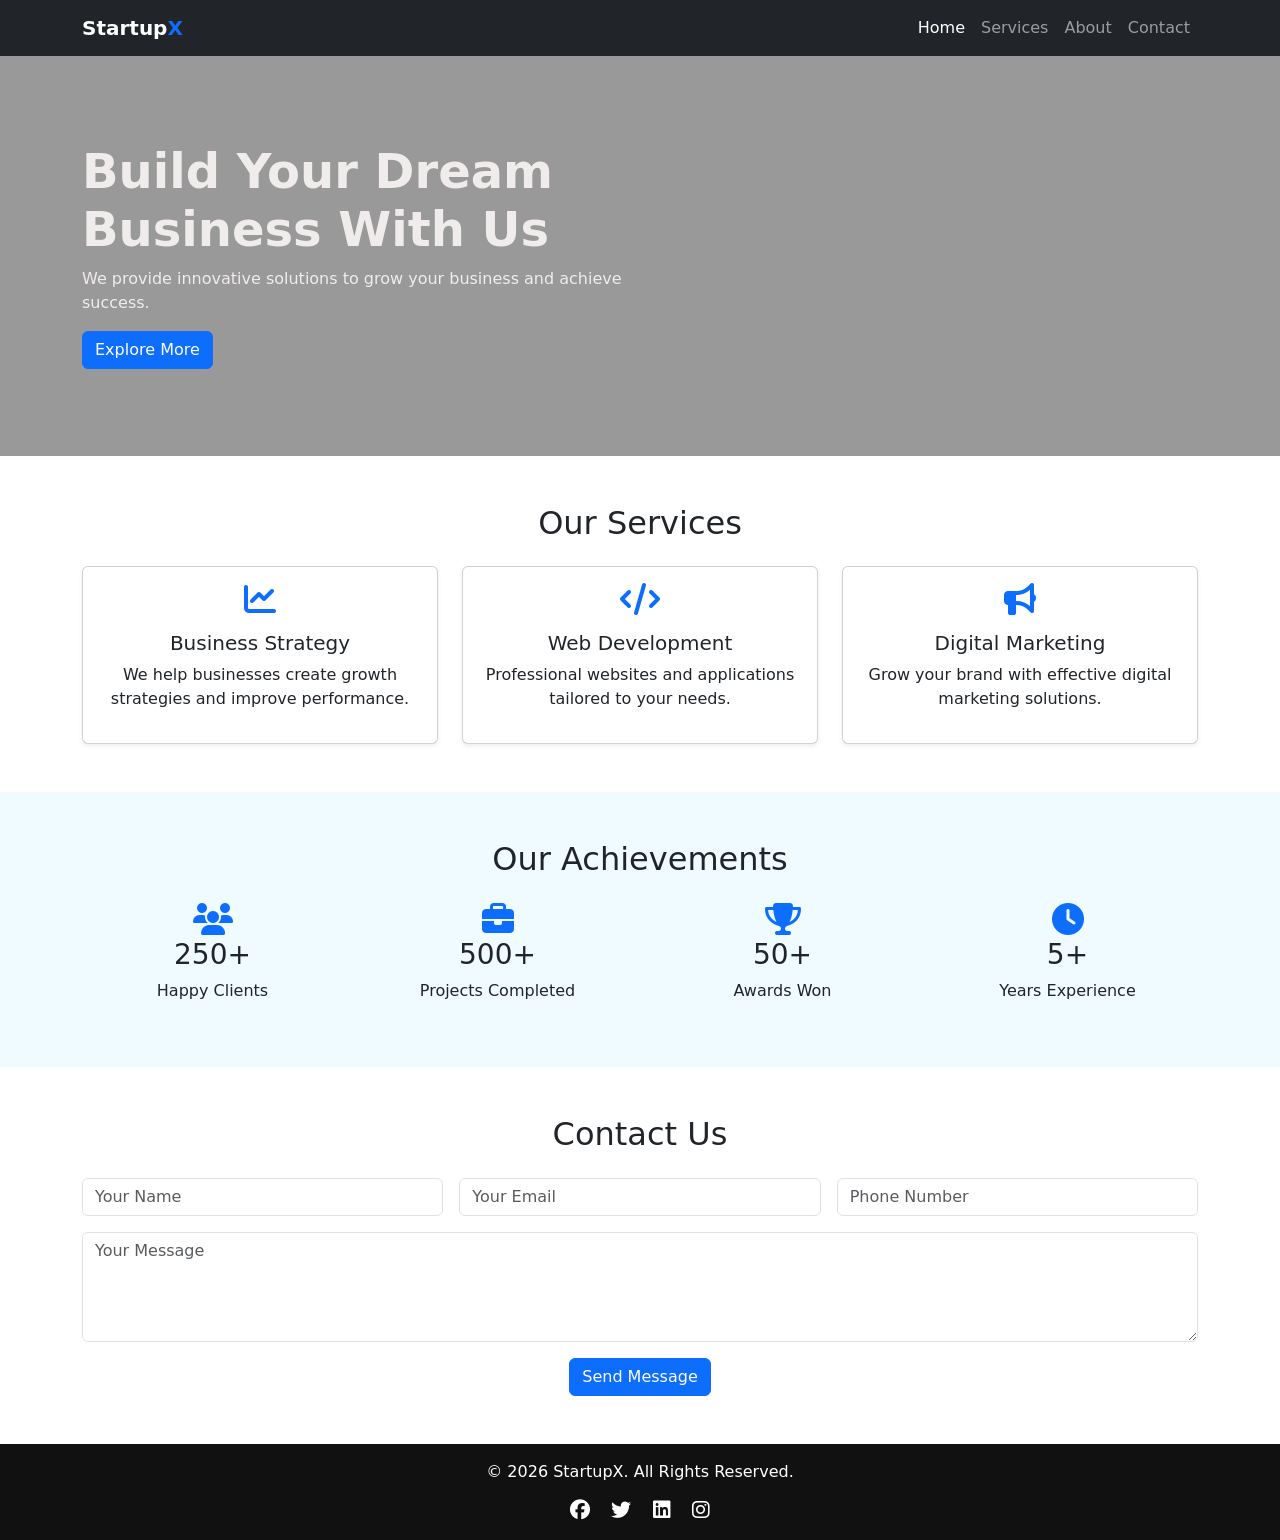
<file: exam_floder/index.html>
<!DOCTYPE html>
<html lang="en">
<head>
    <meta charset="UTF-8">
    <meta name="viewport" content="width=device-width, initial-scale=1.0">
    <title>StartupX</title>

    <link href="https://cdn.jsdelivr.net/npm/bootstrap@5.3.3/dist/css/bootstrap.min.css" rel="stylesheet">

    <link rel="stylesheet"
        href="https://cdnjs.cloudflare.com/ajax/libs/font-awesome/6.5.1/css/all.min.css">

    <link rel="stylesheet" href="style.css">
</head>
<body>

    <!-- Navbar -->
    <nav class="navbar navbar-expand-lg navbar-dark bg-dark">
        <div class="container">
            <a class="navbar-brand fw-bold" href="#">
                Startup<span class="text-primary">X</span>
            </a>

            <button class="navbar-toggler" data-bs-toggle="collapse"
                data-bs-target="#menu">
                <span class="navbar-toggler-icon"></span>
            </button>

            <div class="collapse navbar-collapse" id="menu">
                <ul class="navbar-nav ms-auto">
                    <li class="nav-item">
                        <a class="nav-link active" href="#">Home</a>
                    </li>

                    <li class="nav-item">
                        <a class="nav-link" href="#">Services</a>
                    </li>

                    <li class="nav-item">
                        <a class="nav-link" href="#">About</a>
                    </li>

                    <li class="nav-item">
                        <a class="nav-link" href="#">Contact</a>
                    </li>
                </ul>
            </div>
        </div>
    </nav>

    <!-- Hero Section -->
    <section class="hero">
        <div class="container">
            <div class="row">
                <div class="col-md-6">
                    <h1 class="fw-bold display-5">
                        Build Your Dream Business With Us
                    </h1>

                    <p>
                        We provide innovative solutions to grow your
                        business and achieve success.
                    </p>

                    <a href="#" class="btn btn-primary">
                        Explore More
                    </a>
                </div>
            </div>
        </div>
    </section>

    <!-- Services -->
    <section class="py-5">
        <div class="container">
            <h2 class="text-center mb-4">Our Services</h2>

            <div class="row g-4">

                <div class="col-md-4">
                    <div class="card service-card shadow-sm">
                        <div class="card-body text-center">
                            <i class="fas fa-chart-line fa-2x text-primary mb-3"></i>
                            <h5>Business Strategy</h5>
                            <p>
                                We help businesses create growth strategies
                                and improve performance.
                            </p>
                        </div>
                    </div>
                </div>

                <div class="col-md-4">
                    <div class="card service-card shadow-sm">
                        <div class="card-body text-center">
                            <i class="fas fa-code fa-2x text-primary mb-3"></i>
                            <h5>Web Development</h5>
                            <p>
                                Professional websites and applications
                                tailored to your needs.
                            </p>
                        </div>
                    </div>
                </div>

                <div class="col-md-4">
                    <div class="card service-card shadow-sm">
                        <div class="card-body text-center">
                            <i class="fas fa-bullhorn fa-2x text-primary mb-3"></i>
                            <h5>Digital Marketing</h5>
                            <p>
                                Grow your brand with effective digital
                                marketing solutions.
                            </p>
                        </div>
                    </div>
                </div>

            </div>
        </div>
    </section>

    <!-- Achievements -->
    <section class="achievement py-5">
        <div class="container">
            <h2 class="text-center mb-4">Our Achievements</h2>

            <div class="row text-center">

                <div class="col-md-3">
                    <i class="fas fa-users fa-2x text-primary"></i>
                    <h3>250+</h3>
                    <p>Happy Clients</p>
                </div>

                <div class="col-md-3">
                    <i class="fas fa-briefcase fa-2x text-primary"></i>
                    <h3>500+</h3>
                    <p>Projects Completed</p>
                </div>

                <div class="col-md-3">
                    <i class="fas fa-trophy fa-2x text-primary"></i>
                    <h3>50+</h3>
                    <p>Awards Won</p>
                </div>

                <div class="col-md-3">
                    <i class="fas fa-clock fa-2x text-primary"></i>
                    <h3>5+</h3>
                    <p>Years Experience</p>
                </div>

            </div>
        </div>
    </section>

    <!-- Contact -->
    <section class="py-5">
        <div class="container">
            <h2 class="text-center mb-4">Contact Us</h2>

            <form>
                <div class="row g-3">
                    <div class="col-md-4">
                        <input type="text" class="form-control"
                            placeholder="Your Name">
                    </div>

                    <div class="col-md-4">
                        <input type="email" class="form-control"
                            placeholder="Your Email">
                    </div>

                    <div class="col-md-4">
                        <input type="text" class="form-control"
                            placeholder="Phone Number">
                    </div>

                    <div class="col-12">
                        <textarea class="form-control" rows="4"
                            placeholder="Your Message"></textarea>
                    </div>

                    <div class="col-12 text-center">
                        <button class="btn btn-primary">
                            Send Message
                        </button>
                    </div>
                </div>
            </form>
        </div>
    </section>

    <!-- Footer -->
    <footer class="py-3 text-center">
        <p>© 2026 StartupX. All Rights Reserved.</p>

        <div class="social">
            <i class="fab fa-facebook"></i>
            <i class="fab fa-twitter"></i>
            <i class="fab fa-linkedin"></i>
            <i class="fab fa-instagram"></i>
        </div>
    </footer>

    <script src="https://cdn.jsdelivr.net/npm/bootstrap@5.3.3/dist/js/bootstrap.bundle.min.js"></script>

</body>
</html>
</file>
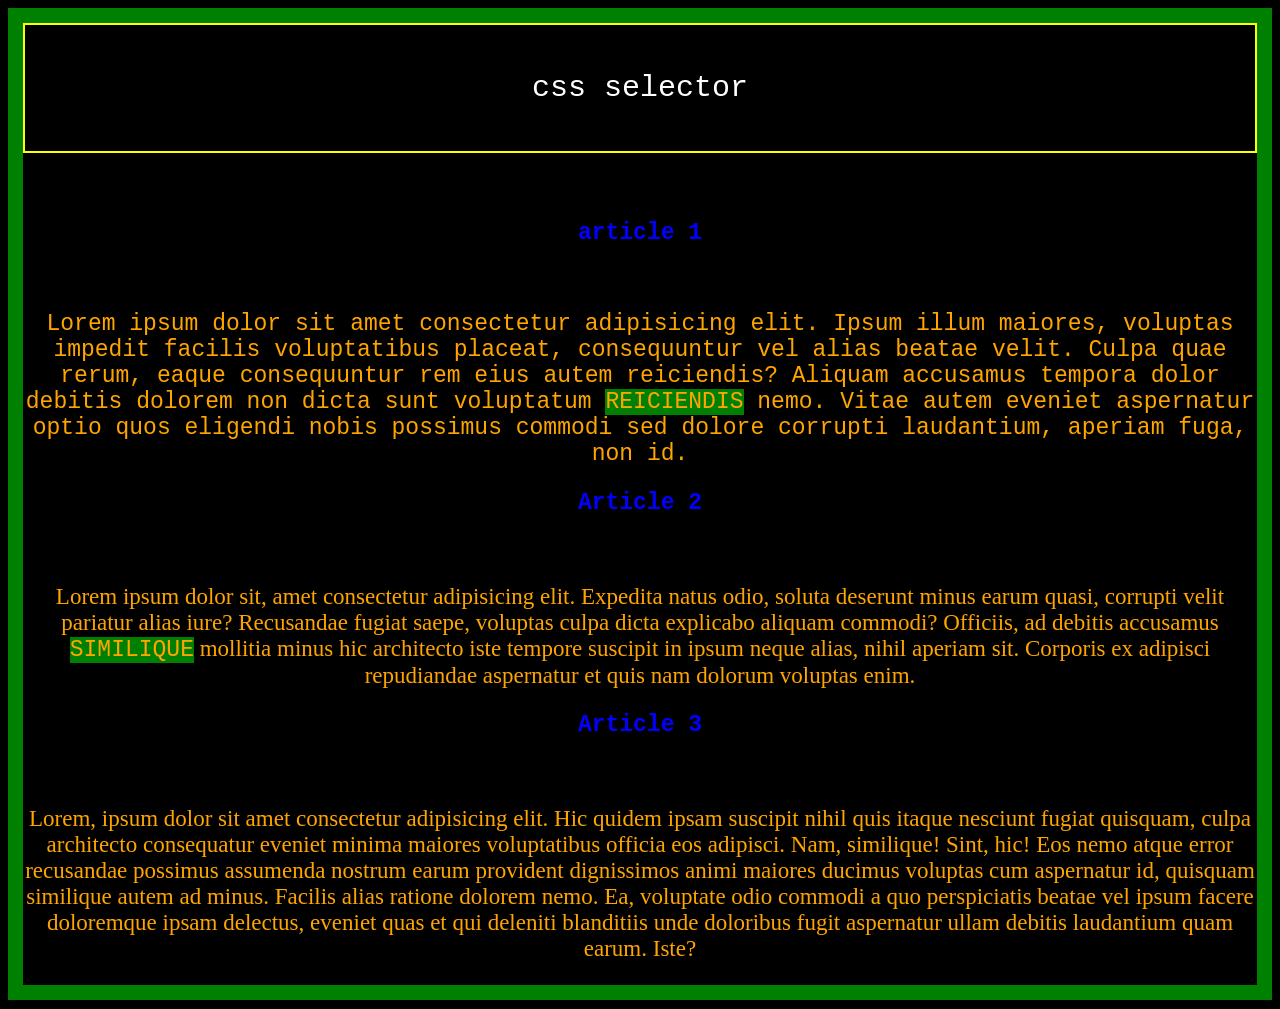
<file: new_file_of html and css/index.html>
<!DOCTYPE html>
<html>
    <head>
        <title>paragraph</title>
        <link rel="stylesheet" href="style.css">
    </head>
    <body>
        <header>css selector</header><br><br>
        <h1>article 1</h1><br>
        <p>Lorem ipsum dolor sit amet consectetur adipisicing elit. Ipsum illum maiores, voluptas impedit facilis voluptatibus placeat, consequuntur vel alias beatae velit. Culpa quae rerum, eaque consequuntur rem eius autem reiciendis?
        Aliquam accusamus tempora dolor debitis dolorem non dicta sunt voluptatum <span>reiciendis</span> nemo. Vitae autem eveniet aspernatur optio quos eligendi nobis possimus commodi sed dolore corrupti laudantium, aperiam fuga, non id.</p>
        <h2>Article 2</h2><br>
        <p class="gray">Lorem ipsum dolor sit, amet consectetur adipisicing elit. Expedita natus odio, soluta deserunt minus earum quasi, corrupti velit pariatur alias iure? Recusandae fugiat saepe, voluptas culpa dicta explicabo aliquam commodi?
        Officiis, ad debitis accusamus <span>similique</span> mollitia minus hic architecto iste tempore suscipit in ipsum neque alias, nihil aperiam sit. Corporis ex adipisci repudiandae aspernatur et quis nam dolorum voluptas enim.</p>
        <h2>Article 3</h2><br>
        <p class="gray">Lorem, ipsum dolor sit amet consectetur adipisicing elit. Hic quidem ipsam suscipit nihil quis itaque nesciunt fugiat quisquam, culpa architecto consequatur eveniet minima maiores voluptatibus officia eos adipisci. Nam, similique!
        Sint, hic! Eos nemo atque error recusandae possimus assumenda nostrum earum provident dignissimos animi maiores ducimus voluptas cum aspernatur id, quisquam similique autem ad minus. Facilis alias ratione dolorem nemo.
        Ea, voluptate odio commodi a quo perspiciatis beatae vel ipsum facere doloremque ipsam delectus, eveniet quas et qui deleniti blanditiis unde doloribus fugit aspernatur ullam debitis laudantium quam earum. Iste?</p>
    </body>
</html>
</file>
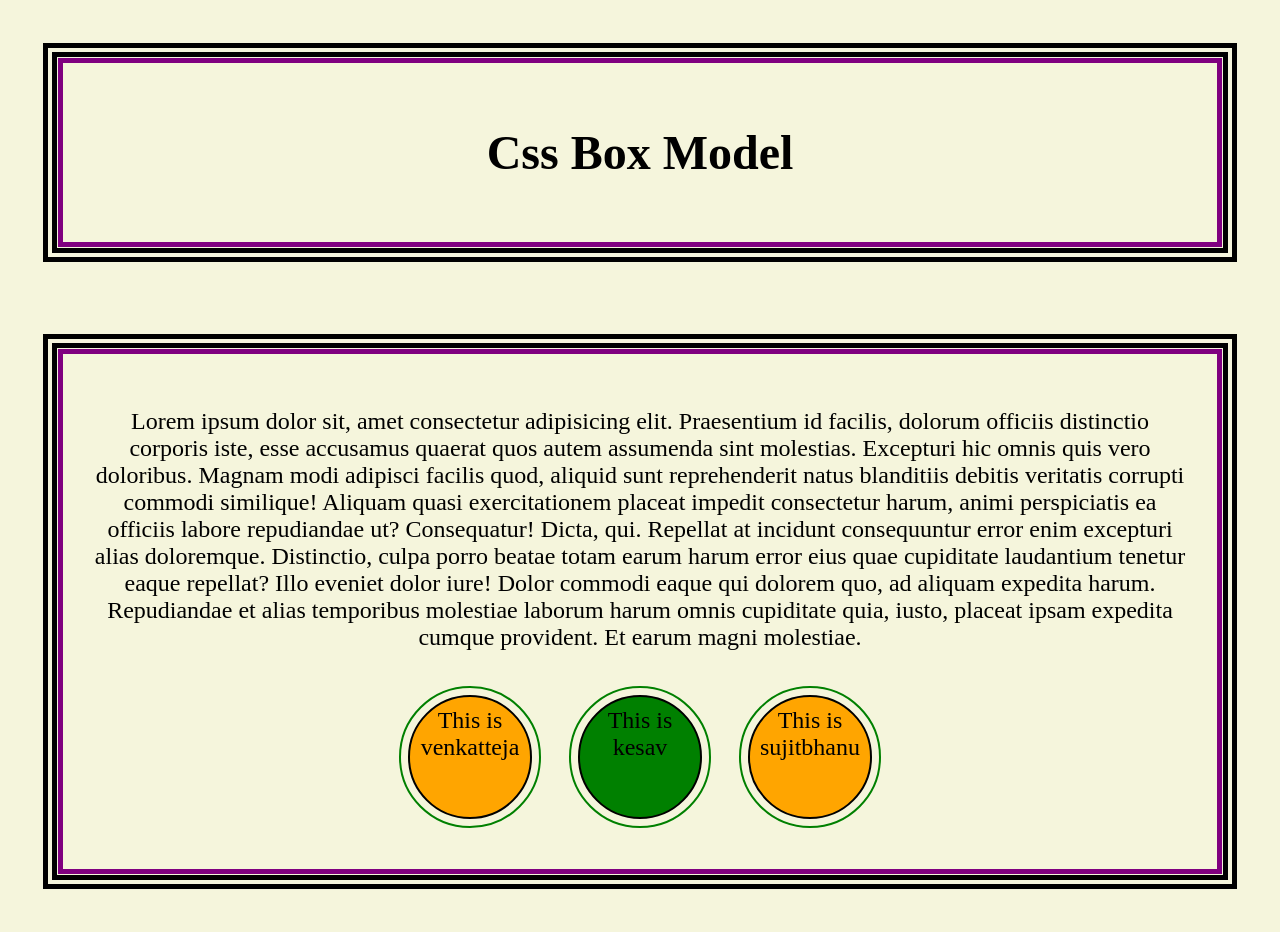
<file: new_file_of html and css/box_model.html>
<!DOCTYPE html>
<html lang="en">
<head>
    <meta charset="UTF-8">
    <meta name="viewport" content="width=device-width, initial-scale=1.0">
    <title>box model partice</title>
    <link rel="stylesheet" href="boxstyle.css">
</head>
<body>
    <header class="container">
    <h1>Css Box Model</h1>
    </header>
    <main class="container">
    <p>Lorem ipsum dolor sit, amet consectetur adipisicing elit. Praesentium id facilis, dolorum officiis distinctio corporis iste, esse accusamus quaerat quos autem assumenda sint molestias. Excepturi hic omnis quis vero doloribus.
    Magnam modi adipisci facilis quod, aliquid sunt reprehenderit natus blanditiis debitis veritatis corrupti commodi similique! Aliquam quasi exercitationem placeat impedit consectetur harum, animi perspiciatis ea officiis labore repudiandae ut? Consequatur!
    Dicta, qui. Repellat at incidunt consequuntur error enim excepturi alias doloremque. Distinctio, culpa porro beatae totam earum harum error eius quae cupiditate laudantium tenetur eaque repellat? Illo eveniet dolor iure!
    Dolor commodi eaque qui dolorem quo, ad aliquam expedita harum. Repudiandae et alias temporibus molestiae laborum harum omnis cupiditate quia, iusto, placeat ipsam expedita cumque provident. Et earum magni molestiae.</p>
    <div class="circle">This is venkatteja</div>
    <div class="circle red ">This is kesav</div>
    <div class="circle green">This is sujitbhanu</div>
    <!-- if u want two more circle u need to give the more div like rule -->
    </main>
</body> 
</html>
</file>
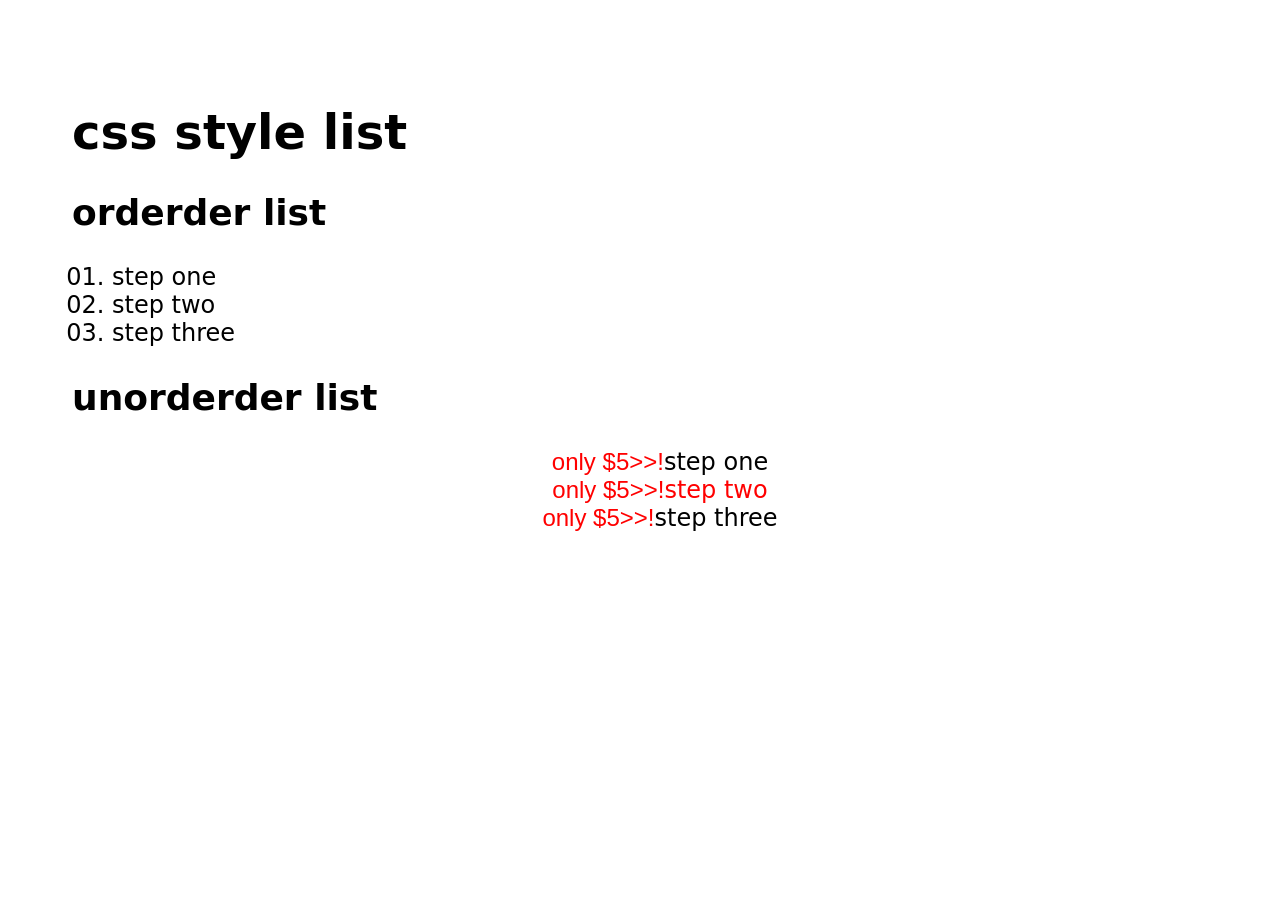
<file: new_file_of html and css/List_style.html>
<!DOCTYPE html>
<html>
    <head>
        <title>CSS style</title>
        <link rel="stylesheet" href="List_style.css">
        
    </head>
<body>
    <header>
    <h1>css style list</h1>
    </header>
    <main>

        <article>
        <h2>orderder list</h2>
            <ol>
                <li>step one</li>
                <li>step two</li>
                <li>step three</li>
            </ol>
        </article>
        <article>
        <h2>unorderder list</h2>
            <ul>
                <li>step one</li>
                <li>step two</li>
                <li>step three</li>
            </ul>
        </article>
    
    </main>
</body>
</html>
</file>
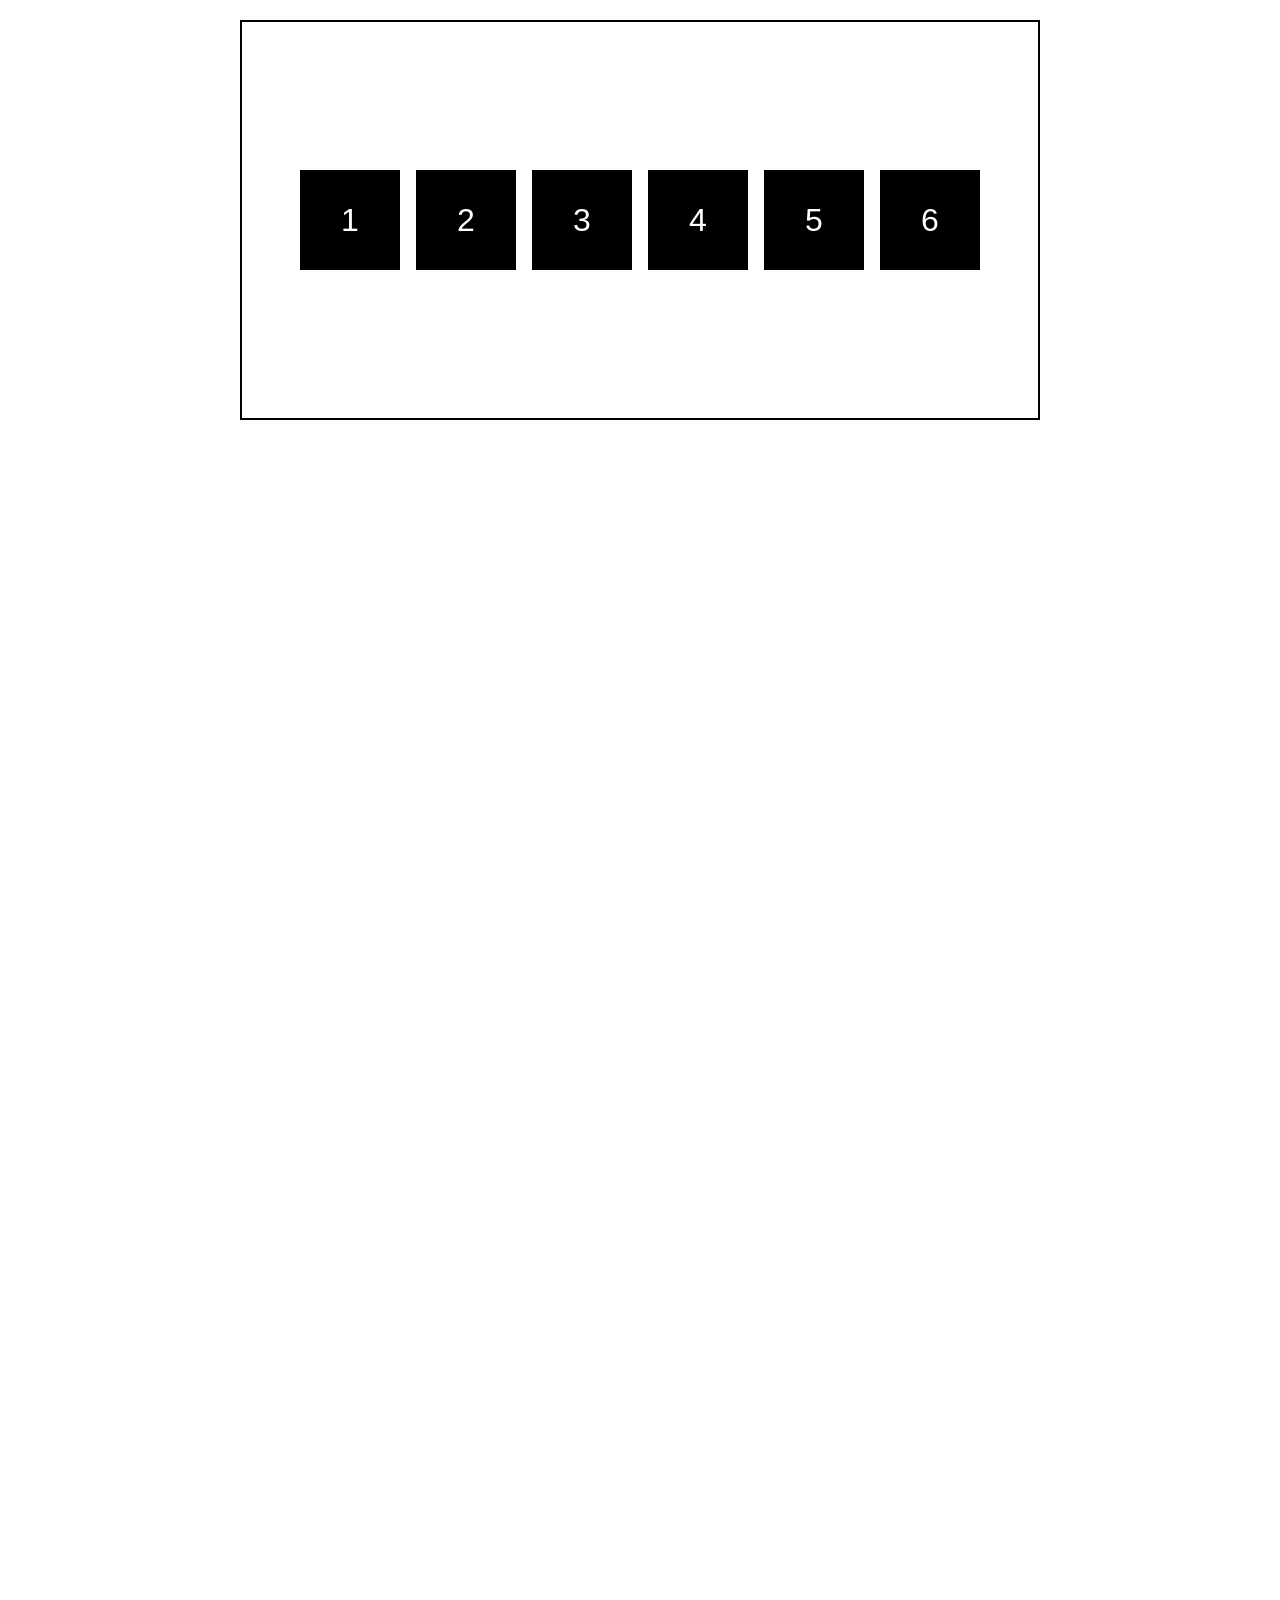
<file: new_file_of html and css/cssflextypes/flex.html>
<!DOCTYPE html>
<html lang="en">
<head>
    <meta charset="UTF-8">
    <meta name="viewport" content="width=device-width, initial-scale=1.0">
    <title>Flex types</title>
    <link rel="stylesheet" href="flex.css">

</head>
<body>
    <main class="container">
        <div class="box">1</div>
        <div class="box">2</div>
        <div class="box">3</div>
        <div class="box">4</div>
        <div class="box">5</div>
        <div class="box">6</div>
    </main>
</body>
</html>
</file>
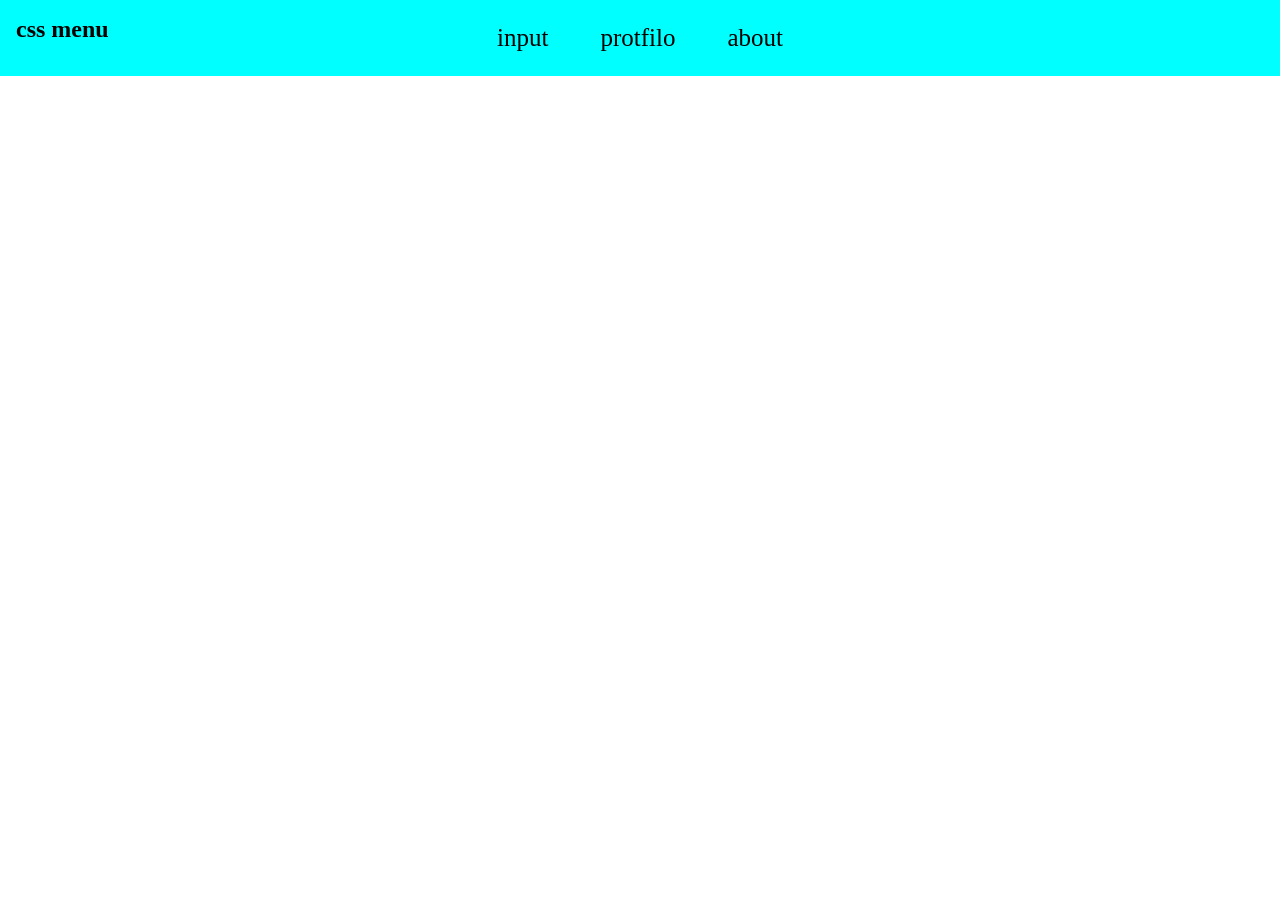
<file: new_file_of html and css/displaytypecss/display.html>
<!DOCTYPE html>
<html lang="en">
<head>
    <meta charset="UTF-8">
    <meta name="viewport" content="width=device-width, initial-scale=1.0">
    <title>Display</title>
    <link rel="stylesheet" href="style.css">
</head>
<body>
    <main>
        <!-- <p>these is the html link</p>
        <p>this is <span class="oppsite">another</span>paragraph</p>
         -->
        <nav>
            <ul>
                <header>
                    <h1>css menu</h1>
                <li><a href="#">input</a></li>
                <li><a href="#">protfilo</a></li>
                <li><a href="#">about</a></li>
                </header>
            </ul>
        </nav>



    </main>
    
</body>
</html>
</file>
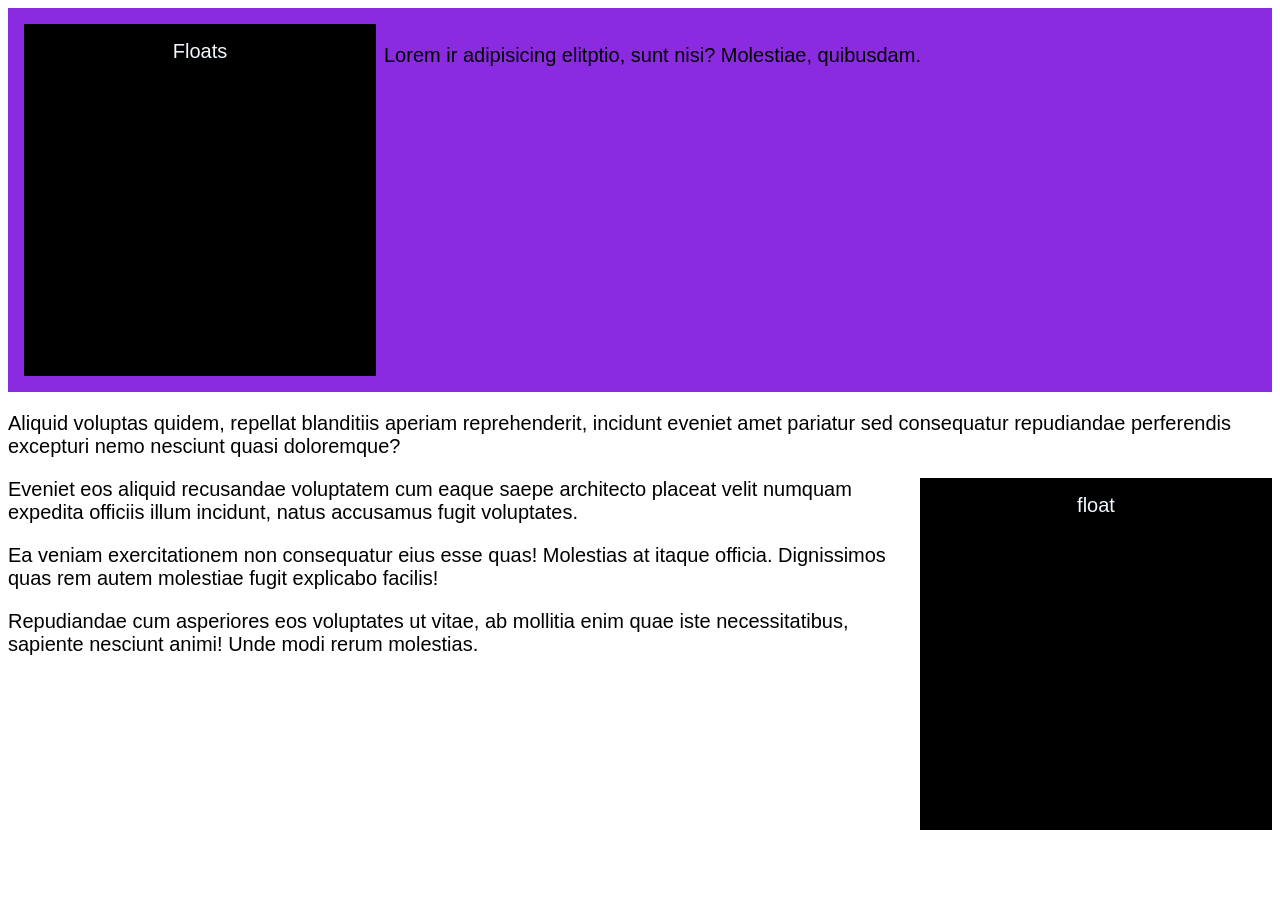
<file: new_file_of html and css/floats css/floats.html>
<!DOCTYPE html>
<html lang="en">
<head>
    <meta charset="UTF-8">
    <meta name="viewport" content="width=device-width, initial-scale=1.0">
    <title>Floats Css</title>
    <link rel="stylesheet" href="floats.css">

</head>
<body>
    <section>
        <div class="block left">Floats</div>
        <p>Lorem ir adipisicing elitptio, sunt nisi? Molestiae, quibusdam.</p>
    </section>
    <div class="clear"></div>
    <p>Aliquid voluptas quidem, repellat blanditiis aperiam reprehenderit, incidunt eveniet amet pariatur sed consequatur repudiandae perferendis excepturi nemo nesciunt quasi doloremque?</p>
    <div class="block right">float</div>
    <p>Eveniet eos aliquid recusandae voluptatem cum eaque saepe architecto placeat velit numquam expedita officiis illum incidunt, natus accusamus fugit voluptates.</p>
    <p>Ea veniam exercitationem non consequatur eius esse quas! Molestias at itaque officia. Dignissimos quas rem autem molestiae fugit explicabo facilis!</p>
    <p>Repudiandae cum asperiores eos voluptates ut vitae, ab mollitia enim quae iste necessitatibus, sapiente nesciunt animi! Unde modi rerum molestias.</p>
    
</body>
</html>
</file>
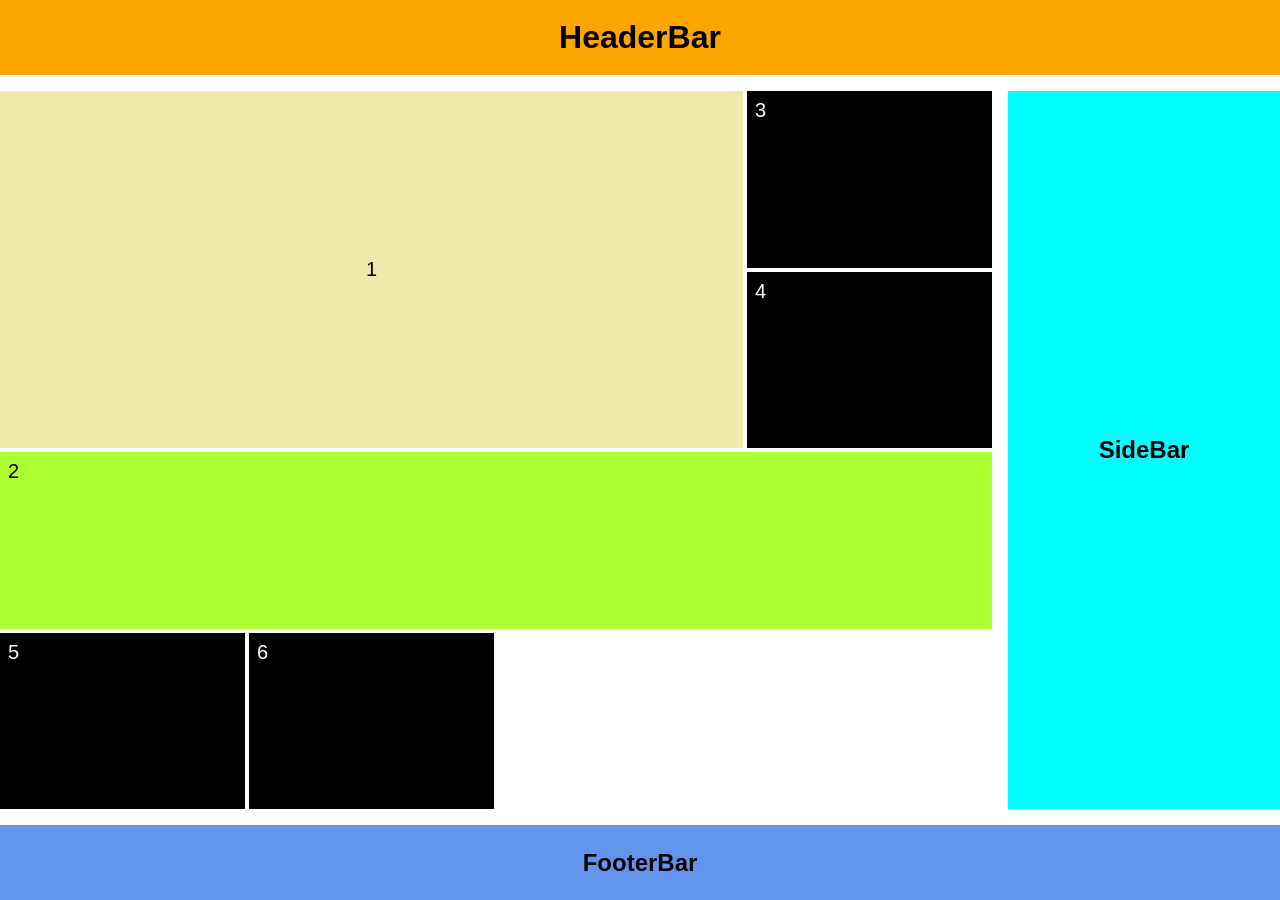
<file: new_file_of html and css/gridtypes/grid.html>
<!DOCTYPE html>
<html lang="en">
<head>
    <meta charset="UTF-8">
    <meta name="viewport" content="width=device-width, initial-scale=1.0">
    <title>CSS Gridlayout</title>
    <link rel="stylesheet" href="grid.css">
</head>
<body>
    <header class="header el"><h1>HeaderBar</h1></header>
    <main class="container">
        <div class="box">1</div>
        <div class="box">2</div>
        <div class="box">3</div>
        <div class="box">4</div>
        <div class="box">5</div>
        <div class="box">6</div>
    </main>
    <aside class="sidebar el"><h2>SideBar</h2></aside>
    <footer class="footer el"><h2>FooterBar</h2></footer>
    
</body>
</html>
</file>
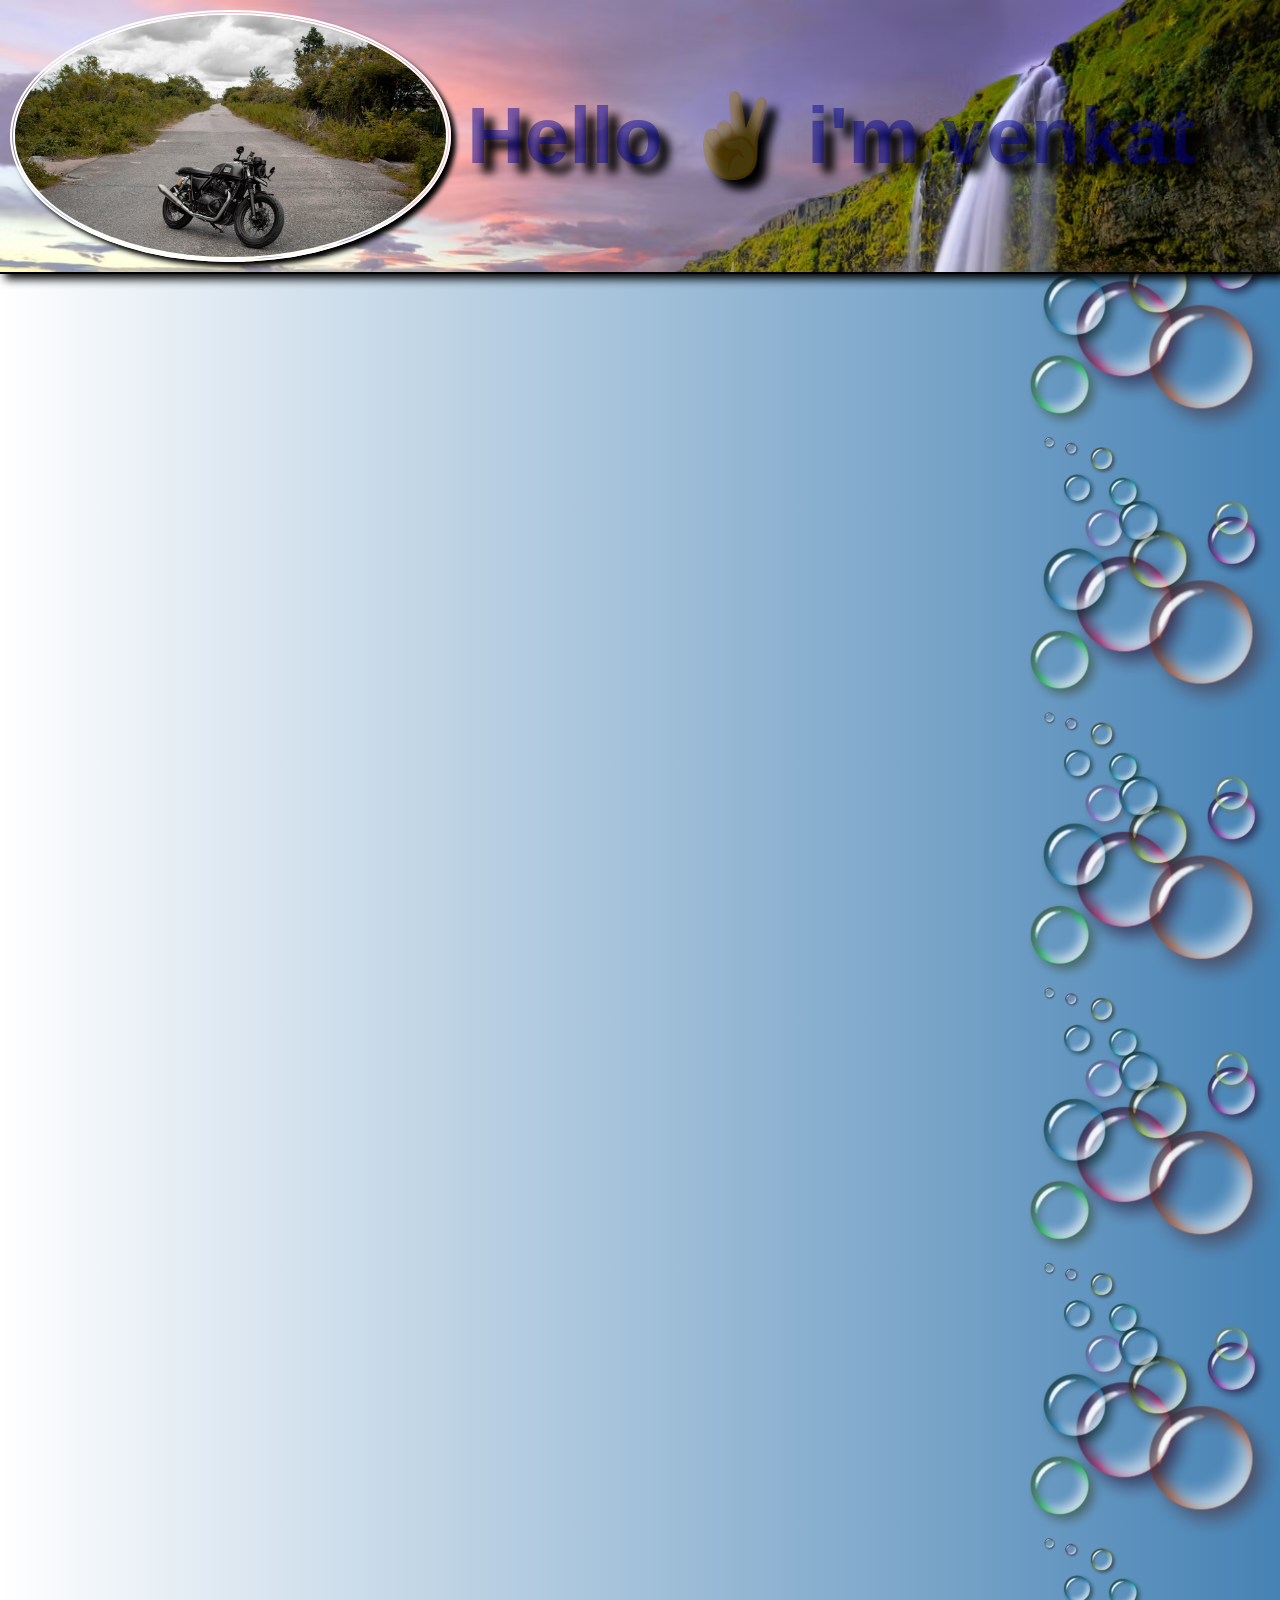
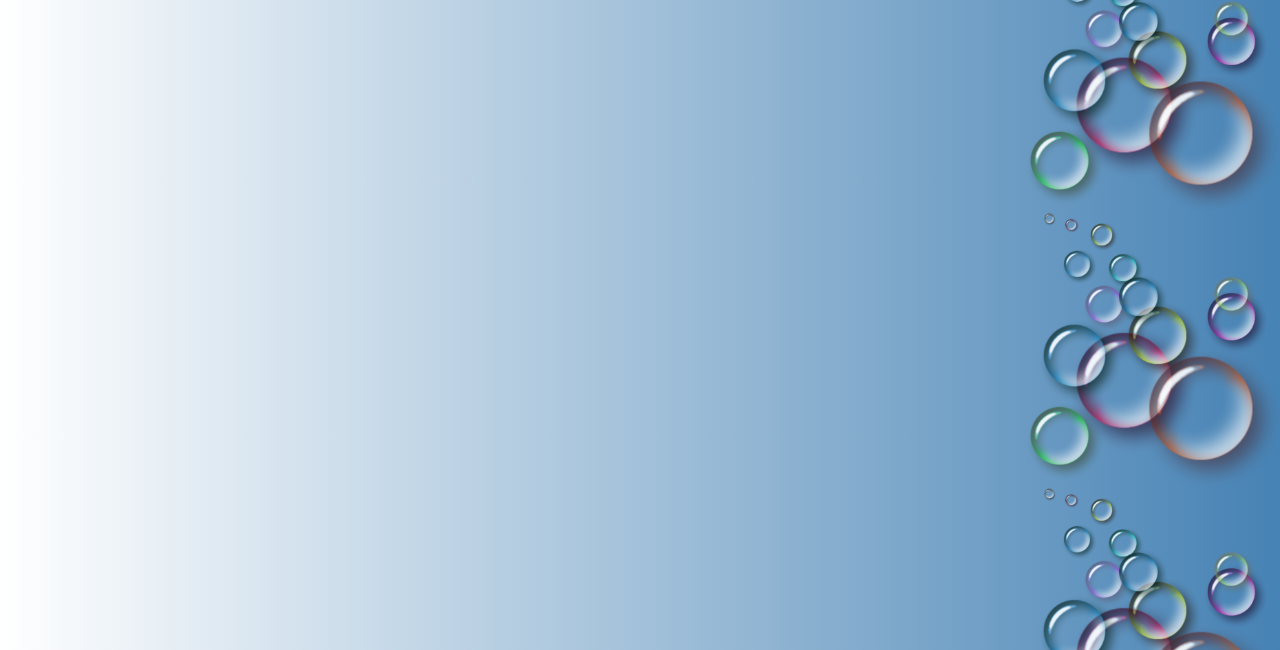
<file: new_file_of html and css/imagescss/img.html>
<!DOCTYPE html>
<html lang="en">
<head>
    <meta charset="UTF-8">
    <meta name="viewport" content="width=device-width, initial-scale=1.0">
    <title>Images Styling Layout</title>
    <link rel="stylesheet" href="img.css">

</head>
<body>
<!--     
    <section class="example">
        <p>
            <img src="img/gt650.jpg" alt="pattern" title=" iam using he pattern"width="300px" height="auto">
        </p>
    </section> -->
     <div class="container">
        <section class="hero">
            <figure class="profile-pic-picture">
                <img src="img/gt650.jpg" alt="gt650"  title="gt650 guru"width="1332px" height="749px">
            </figure>
            <h1 class="h1">
                <span class="nowrap">Hello ✌</span>
                <span class="nowrap"> i'm venkat</span>
            </h1>   
        </section>
    </div> 

    
</body>
</html>
</file>
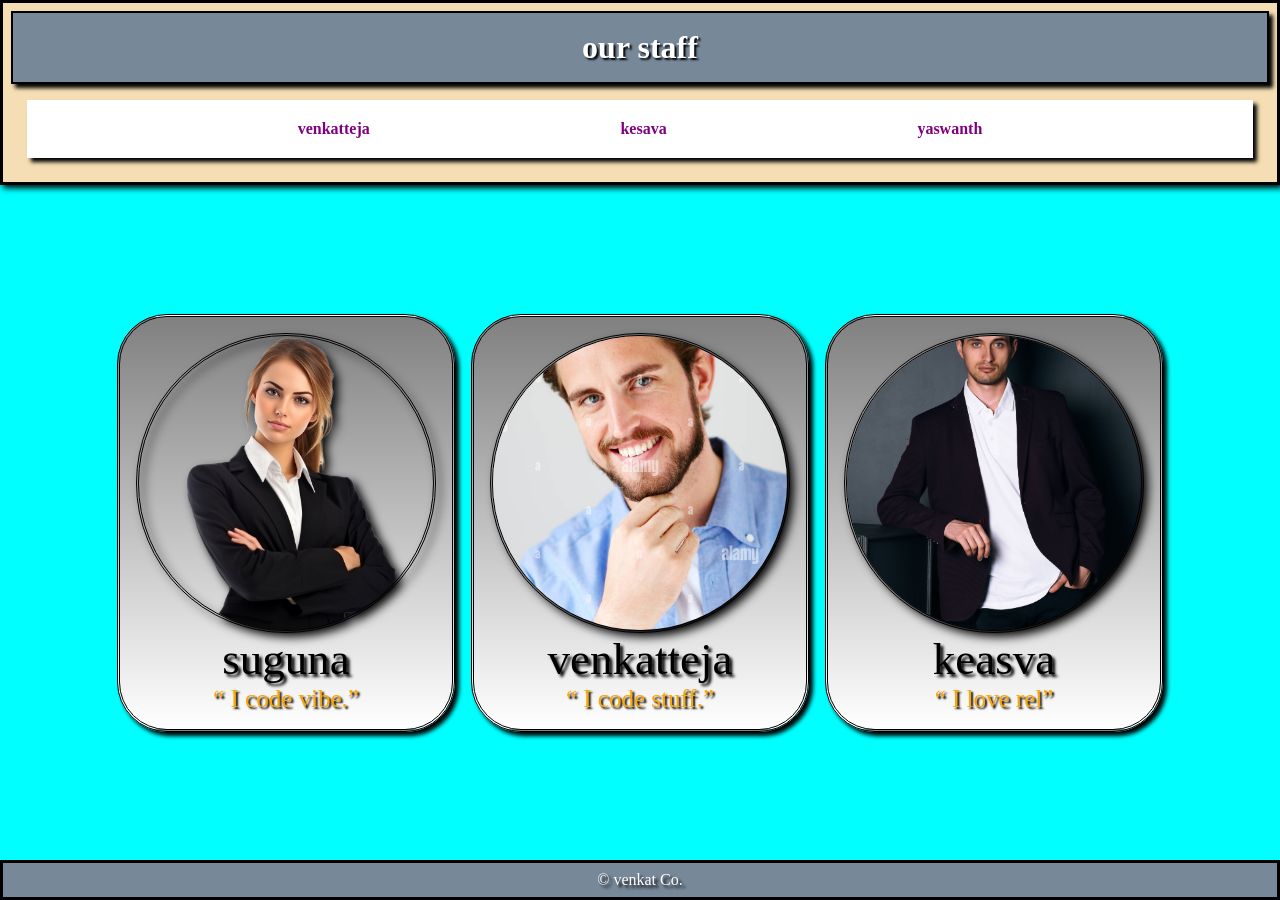
<file: new_file_of html and css/mediaquerycssmininproject/media.html>
<!DOCTYPE html>
<html lang="en">
<head>
    <meta charset="UTF-8">
    <meta name="viewport" content="width=device-width, initial-scale=1.0">
    <title>Media Query Mini Project</title>
    <link rel="stylesheet" href="media.css">

</head>
<body>
    <header>
        <h1>our staff</h1>
        <nav>
            <a class="nod"  href="#profile1"> venkatteja</a>
            <a  class="nod" href="#profile2">kesava</a>
            <a  class="nod" href="#profile3">yaswanth</a>
        </nav>
    </header>
    <main>
        <article  id="profile1" class="card">
            <figure class="rod" >
                <img src="./img/man1.jpg" alt="man" width="300px" height="300px">
                <figcaption>venkatteja</figcaption>
                <p><q> I code stuff.</q></p>
            </figure>
        </article>
        <article  id="profile2" class="card">
            <figure  class="rod">
                <img src="./img/man3.jpg" alt="man" width="300px" height="300px">
                <figcaption>keasva</figcaption>
                <p><q> I love rel</q></p>
            </figure>
        </article>
        <article  id="profile3" class="card">
            <figure >
                <img src="./img/woman.png" alt="man" width="300px" height="300px">
                <figcaption>suguna</figcaption>
                <p><q> I code  vibe.</q></p>
            </figure>
        </article>
        

    </main>
    <footer>
        <p>&copy; venkat Co.</p>
    </footer>
</body>
</html>
</file>
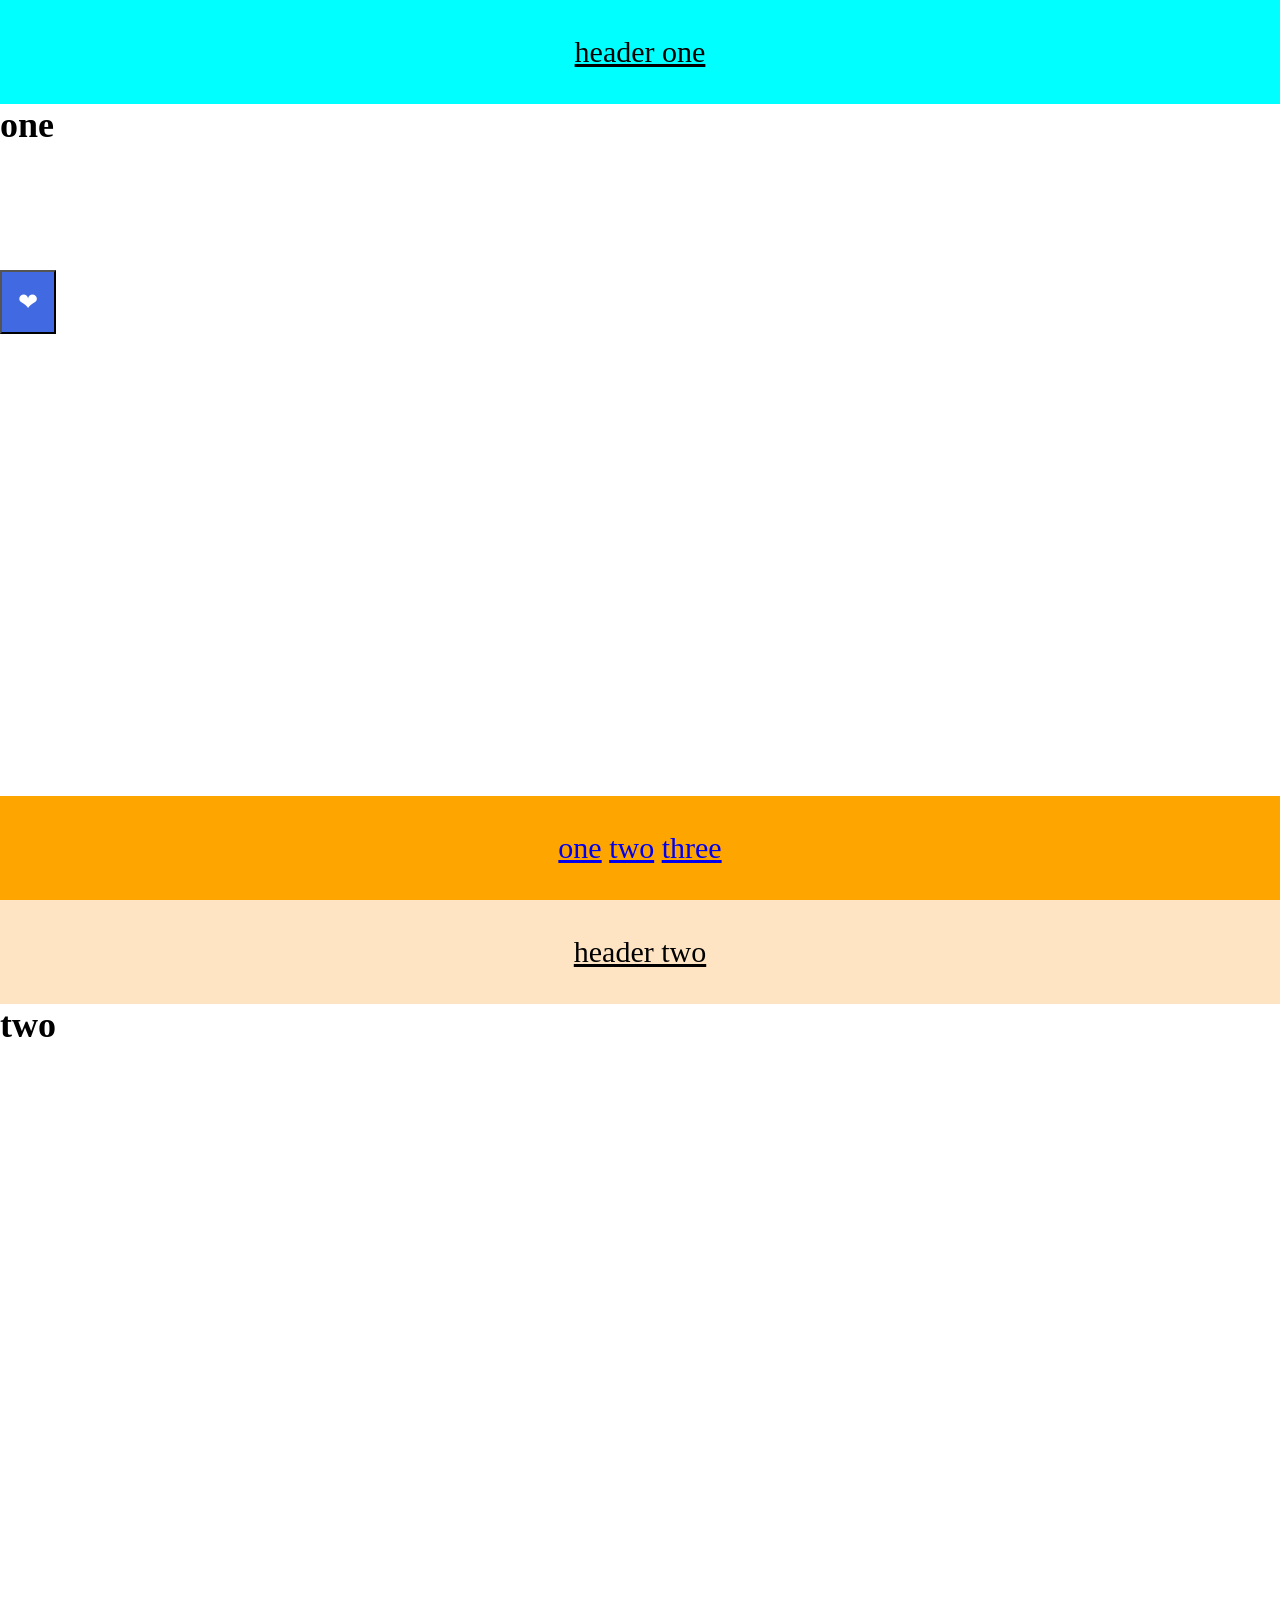
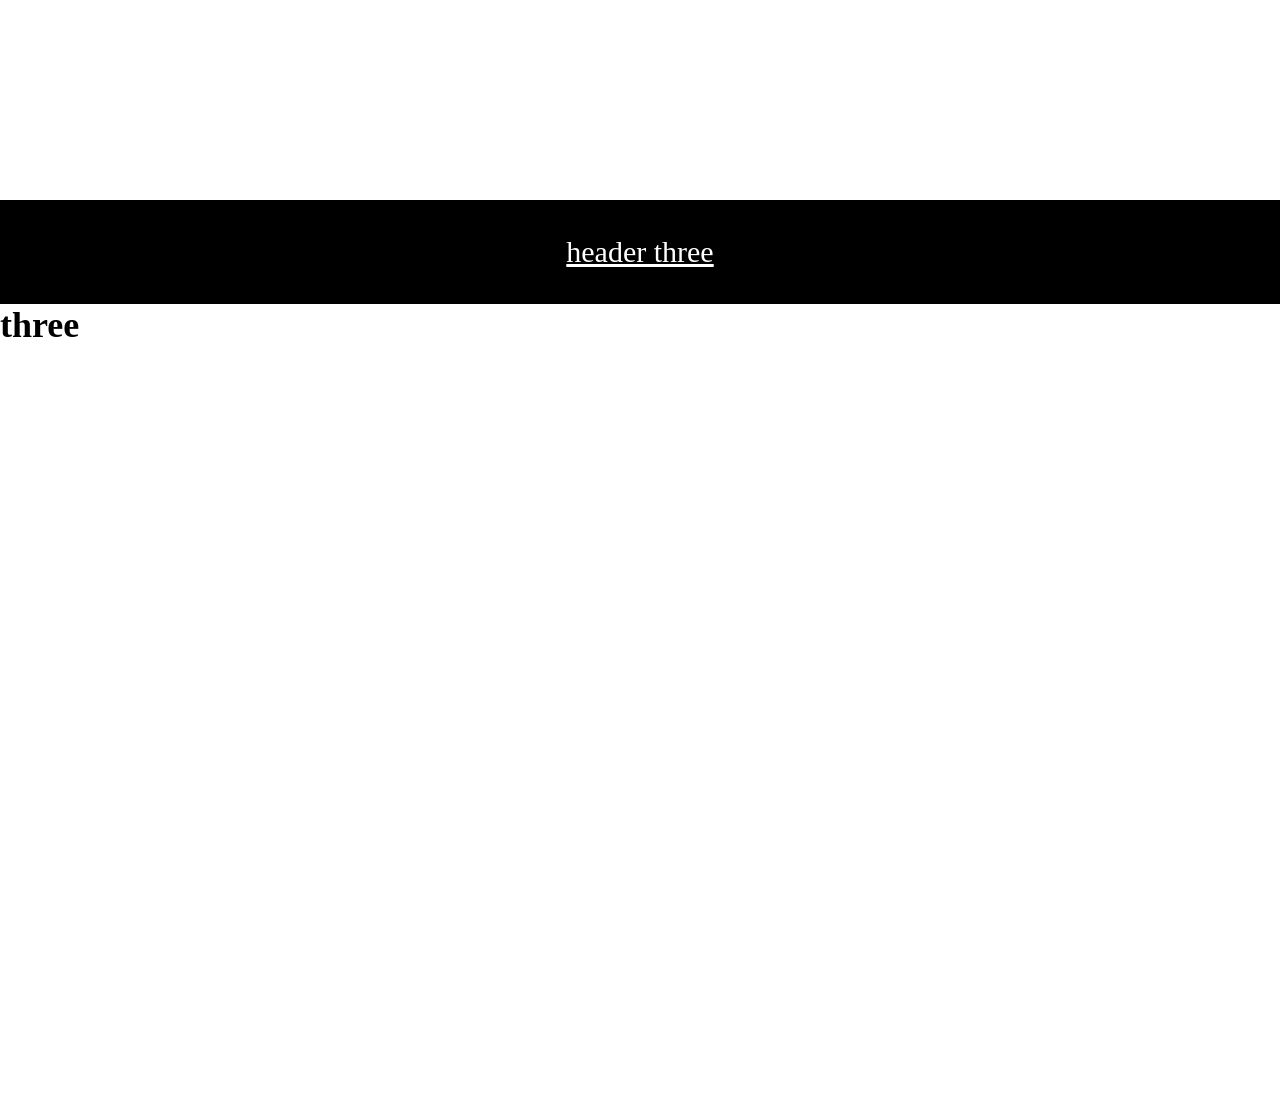
<file: new_file_of html and css/positioncss/position.html>
<!DOCTYPE html>
<html lang="en">
<head>
    <meta charset="UTF-8">
    <meta name="viewport" content="width=device-width, initial-scale=1.0">
    <title>Css Position</title>
    <link rel="stylesheet" href="position.css">
</head>
<body>
    <!-- <div class="outer-container">
        <div class="inner-container">
            <div class="box absolute">
                <p>Absolute</p>
            </div>
            <div class="box relative">
                <p>Relative</p>
            </div>
            <div class="box fixed">
                <p>Fixed</p>
            </div>
            <div class="box sticky">
                <p>Sticky</p>
            </div>
        </div>
    </div>
     -->
    <button class="Social">❤</button>
    <section id="one">
        <header class="blue">header one</header>
        <h2>one</h2>
    </section>
    <section id="two">
        <header class="red"> header two</header>
        <h2>two</h2>
    </section>
    <section id="three">
        <header class="green"> header three</header>
        <h2>three</h2>
    </section>
    <footer>
        <a href="#one">one</a>
        <a href="#two">two</a>
        <a href="#three">three</a>
    </footer>
</body>
</html>
</file>
<file: exam_floder/style.css>
.hero {
    background: linear-gradient(
            rgba(0, 0, 0, 0.4),
            rgba(0, 0, 0, 0.4)
        ),
        url('https://images.unsplash.com/photo-1551978964-be4721a32235?w=600&auto=format&fit=crop&q=60&ixlib=rb-4.1.0&ixid=M3wxMjA3fDB8MHxzZWFyY2h8NzR8fHN0YXJ0JTIwdXAlMjBidXNpbmVzcyUyMGJ1bGlkaW5nfGVufDB8fDB8fHww');
    background-size: cover;
    background-position: center;
    color: rgb(240, 236, 236);
    min-height: 400px;
    display: flex;
    align-items: center;
}

.service-card {
    transition: 0.3s;
}

.service-card:hover {
    transform: translateY(-5px);
}

.achievement {
    background: #f0fbff;
}

footer {
    background: #111;
    color: white;
}

.social i {
    font-size: 20px;
    margin: 0 8px;
    color: white;
}
</file>
<file: new_file_of html and css/style.css>
*{
    font-size : 23px;
    color : orange;
    font-family: monospace;
    text-align:center;
}
body{
    border:15px solid green;
    background-color:black;
}

header{
    font-size:30px;
    color:white;
    border: 2px solid yellow;
    width: auto rem;
    padding: 2rem;
    margin:0 auto;
}
.gray{
    font-family:italic;

}
h1, h2, h2{
    color:blue;
}

p span {
    text-transform:uppercase;
    background-color:green;

}
</file>
<file: new_file_of html and css/boxstyle.css>
/* header{
    box-sizing: content-box;
    font-size:3rem;
    text-align:center;
    border:2px dashed black;
    padding:0.5em;
    margin-top: 22px;
}
p{
    font-size:1.5rem;
    border:2px dotted green;
    padding:0.5em;
    margin-top:30px;
    
} */
 /* this is the full time  process and late to shorten  our we 
 need to use the class attributethis helps us to unnderstand and save the time */

/* *{
    margin: 0;
    padding: 0;
    box-sizing: border-box; 
} */
 .container{
    text-align: center;
    font-size:1.5rem;
    border: 14px double black;
    margin: 1.5em;
    /* border-top:4px solid;
    border-right:4px dotted; */
    /* margin: 1.5em 2em 2em;  */
    /* margin-top:1.5em;
    margin-right:2em;
    margin-bottom:2em;
    margin-left:2em; */
    padding:1.5em;
    /* padding: 1.5em 2em 3em 4em; */
    outline: 5px solid purple ;
    outline-offset:-20px; 
    /* i have the question of how to add the next line of outside */
 }
 .circle{
    background-color:orange;
    border:2px solid black;
    width:100px;
    height:100px;
    outline:2.5px solid green;
    outline-offset:0.45rem;
    margin:20px;
    border-radius:70px;
    display:inline-block;
    padding:10px;
    

 }

 .red{
   background-color: green;

 }
 .green{
   background-color:orange;
 }

 body{
   display:flex;
   flex-direction:column;
   margin:7px;
   background-color:beige;

 }
 /* text-indent is used to  the  start the intial  */
 /* typography is the way that text is arranged and presented */
</file>
<file: new_file_of html and css/List_style.css>
body{
    padding: 5% ;
    font-size: 1.5rem;
    font-family:system-ui, -apple-system, BlinkMacSystemFont, 'Segoe UI', Roboto, Oxygen, Ubuntu, Cantarell, 'Open Sans', 'Helvetica Neue', sans-serif;
    background-color: white;
}

ol{
    list-style-type: decimal-leading-zero;
    text-align:none;
    list-style-position: outside;
}

ul{
    list-style-type:square;
    text-align:center;
    list-style-position:inside;
    /*list-style-image: url("../images/OIP.jpg"); */

}

ul li:nth-child(even){
    color:red;

}

 ul ::marker{
    color:red;
    font-size:1.5rem;
    font-family:'Franklin Gothic Medium', 'Arial Narrow', Arial, sans-serif;
    content:"only $5>>!";
 }
</file>
<file: new_file_of html and css/cssflextypes/flex.css>
*{
    margin:0;
    padding:0;
    box-sizing:border-box;

}

body{
    font-family:'roboto',sans-serif;
    min-height:250vh;
    padding:20px;
}

.container{
    max-width:800px;
    min-height:400px;
    margin-inline:auto;
    border:2px solid black;
    display:flex;
    justify-content:center;
    align-items:center;
    /* flex-direction:row; */
    gap:1rem;
    /* flex-wrap:wrap; */
    /* the two combination of the flex-direction and flexwrap is the flex-flow tags  */
    flex-flow:row wrap;
    align-content:center;



}
.box{
    min-width:100px;
    height:100px;
    /* min-height:100px; */
    background-color:black;
    color:white;
    font-size:2rem;
    padding:0.5rem;

    display:flex;
    justify-content:center;
    align-items:center;
    /* this is used for the center the elements */


}

.box:nth-child(2){
    flex-shrink:2 2 40px;
}
</file>
<file: new_file_of html and css/displaytypecss/style.css>
*{
    margin:0;
    padding:0;
    box-sizing:border-box;
}


ul{
    list-style-type:none;
    text-align:center;
    margin: 0;
    background-color:aqua;
    padding:0.5rem;
}
li{
    display:inline-block;
    margin-inline:0.5rem;
    padding:1rem;
    font-size:25px;
}
li a{
    color: black;
    text-decoration: none;
}
li a:hover,li a:focus{
    color: blue;
    text-decoration:underline;

}

h1{
    text-align: left;
    display:inline-block;
    margin: 0;
    padding: 1rem;
    position: absolute;
    top: 0;
    left: 0;


}
</file>
<file: new_file_of html and css/floats css/floats.css>
body{
    font-size:20px;
    font-family:sans-serif;

}

.block{
    width:25vw;
    height:25vw;
    background-color:black;
    color:aliceblue;
    padding:1rem;
    text-align:center;
}

.left{
    float: left;
    margin-right:0.5rem;

}

.right{
    float:right;
    margin-left:0.5rem;

}
section{
    background-color:blueviolet;
    display:flow-root;
    padding:1rem;

}
.clear{
    clear:;
}
</file>
<file: new_file_of html and css/gridtypes/grid.css>
*{
    margin:0;
    padding:0;
    box-sizing:border-box;
}

body{
    font-family:'Roboto',sans-serif;
    min-height:100vh;
    
    display:grid;
    grid-template-columns:repeat(9,1fr);
    grid-auto-rows:75px auto 75px;
    grid-template-areas:
    "hd hd hd hd hd hd hd hd hd"
    "mn mn mn mn mn mn mn sd sd"
    "ft ft ft ft ft ft ft ft ft";
    gap:1rem
}
/* .el now  plays key role inn the status of the grid layout */
.el{
    display:grid;
    place-content:center;
    background-color:orange;

}
.header{
    grid-area:hd;
}

.sidebar{
    grid-area:sd;
    background-color:aqua;

}

.footer{
    grid-area:ft;
    background-color:cornflowerblue;
}
.box{
    background-color:#000;
    color:#fff;
    font-size:20px;
    padding:0.5rem;
}

.container{
    grid-area:mn;
    background-color:lightyellow
    min-height:400px;
    display:grid;
    /* grid-template-columns: 2fr 1fr 1fr; */
    grid-template-columns:repeat(4, 1fr);
    /* grid-auto-rows:200px; */
    grid-auto-rows:minmax(150px ,auto);
    /* column-gap:2px;
    row-gap:3px; */
    gap:4px;
}

.box:first-child{
    background-color:palegoldenrod;
    color:black;
    /* grid-column-start:1;
    grid-column-end:4;
    grid-row-start:1;
    grid-row-end:3; */
    /* the shortcut method for the grid-column and row of the start and end one are  */
    grid-column:1/4;
    grid-row:1/3;

    display:grid;
    /* align-items:center; 
    justify-content:center; */

    /* another method to wrrite  to center the elemnt in the  grid is the usinng the simple one tag */
    place-content:center

}

.box:nth-child(2){
    background-color:greenyellow;
    color:black;
    grid-column:1/5;
    grid-row:3/4

}
</file>
<file: new_file_of html and css/imagescss/img.css>
/* begin of reset */
*{
    margin:0;
    padding:0;
    box-sizing:border-box;


}
/* end of the reset */

 img{
    display:block;
} 
/* start of the utility class */
.nowrap{
    white-space:nowrap;
}



/* end of the utility calss */

body{
    font-family:"Roboto",sans-serif;
    min-height:250vh;
    background-image:url('../imagescss/img/bubbles-png-25.png'),
    linear-gradient(to left, steelblue, white);
    background-position:right center;
    background-repeat:repeat-y,repeat;
    background-size:20%,auto;
    


}

/* conatiner class of the div tag is the parent class of the hero class the element can work in the hero or conatiner class  */
.container{
    background-color:rgb(251,210,156);
    background-image:url('../imagescss/img/waterfalls.jpg');
    /* background-repeat:repeat; */
    background-size:cover;
    filter: drop-shadow(5px 5px 5px black);
    position:fixed;
    

}
.hero{
    border-bottom:2px solid black;
    padding:10px;
    display:flex;
    justify-content:flex start;
    align-items: center;
    gap:1rem;

    /* background-color:rgb(251,210,156);
    background-image:url('../imagescss/img/waterfalls.jpg');
    /* background-repeat:repeat; */
    /* background-size:cover; */ 

    /* transpaency is going to work in the whole background image also */
    /* background-color:hsla(0, 0%, 0%, 0.256); */
    

    
}


.profile-pic-picture{
    width:35%;
}
.profile-pic-picture img{

    width:100%;
    height:auto;
    min-width:100px;
    border:5px double #fff;
    border-radius:80%;
    /* clip-path: circle(40%);
    shape-outside: circle(45%); */
    box-shadow:5px 5px 5px black;
    -webkit-


}
.h1{
    color:#fff;
    font-size:500%;
    text-shadow:10px 10px 10px black;
    background-color:hsla(0, 0%, 0%, 0.256);
    border-radius:25px;
    -webkit-background-clip: text;
    color:hsla(240, 100%, 50%, 0.277)


}


.example{
    margin:20px;
    padding-left:20px;
    border:3px solid black;
    background-color:blanchedalmond;

}

.example img{
    width:30%;
    height:auto;
    border-radius:50% ;
}
</file>
<file: new_file_of html and css/mediaquerycssmininproject/media.css>
*{
    margin:0;
    padding:0;
    box-sizing:border-box;


}
html{
    scroll-behavior: smooth;
}

body{
    min-height:100vh;
    background-image: radial-gradient(black,darkgrey);
    display:grid;
    text-align:center;
    flex-direction:column;
    display:flex;
    flex-wrap:wrap;
    justify-content:space-evenly;

}

main{
     flex-grow:1;
    display:flex;
    flex-direction:column;
    align-items:center;
    gap:1rem;
    padding:1rem; 
} 

img{
    display:block;
    width:100%;
    height:auto;
    filter:drop-shadow(5px 5px 5px black);
    border-radius:50%;
    border:3px double black;

}

/* .rod img{
    clip-path:circle(40%);
    shape-outside:circle(45%);
    display:flex;
    object-fit:cover;

} */

figcaption{
    color:black;
    font-size:45px;
    text-shadow:3px 3px 3px black;

}

q{
    color:orange;
    font-size:25px;
    text-shadow:2px 2px 2px black;

}


header,footer{
    color:black;
    border:3px solid black;
    background-color:wheat;
    position:sticky;
    padding:0.5rem;

}
h1{
    border: 2px solid black;
    padding:1rem;
    background-color:lightslategray;
    font-weight:bolder;
    color:white;
    text-shadow:2px 2px 2px black;
    box-shadow:4px 4px 4px black;
    
}

header{
    top:0;
    z-index:1;
    filter:drop-shadow( 3px 3px 3px black);
   
}

footer{
    bottom:0;
    background-color:lightslategray;
    color:white;
    text-shadow:3px 3px 3px black;
    
    
    
}


nav{
    background-color:white;
    padding:20px;
    margin:1rem;
    font-weight:bolder;
    display:flex;
    justify-content:space-evenly;
    box-shadow:4px 4px 4px black;



}

.card{
    scroll-margin-top:3rem;
    border:3px double black;
    padding:1rem;
    background-image:linear-gradient(grey,white);
    border-radius:50px;
    box-shadow:4px 4px 4px black;

}

.nod{
    color:purple;
    text-decoration: none;
    cursor:pointer;

}
.card img{
    width:300px;
    height:300px;
    object-fit:cover;
    border-radius:50%;
    border: 3px double black;
    filter:drop-shadow(5px 5px 5px black);
}

@media screen and (min-width:576px){
    main{
        justify-content:center;
        flex-flow:row wrap;
        padding:1rem;
        background-color:aqua;

    }

    .card{
        width:(100%, 400px);
    }
    .card:last-child{
    order: -1;
    }
}
</file>
<file: new_file_of html and css/positioncss/position.css>
*{
    margin:0;
    padding:0;
    box-sizing:border-box;
}

body{
    font-family:'Roboto'sans-serif;
    font-size:1.5rem;
    min-height:200vh;
}
.outer-container{
    border:3px dashed #000;
    width: 75vw;
    height:85vh;
    margin:40px auto;
    position:relative;

}
.inner-container{
    border:4px solid black;
    width:40vw;
    height:50vh;
    margin: 200px auto;

}
.box{
    width: 150px;
    height:150px;
    color:#fff;
    padding:3rem;
    
}

.absolute{
    background-color:#00f;
    position:absolute;
    top:0;
    left:0;
    z-index:1;
}
.relative{
    background-color:rgb(5, 91, 12);
    position: relative;
    top:300px;
    left:100px;
}

.fixed{
    background-color:orange;
    position:fixed;
    top:150px;
}
.sticky{
    background-color:black;
    position:sticky;
    top:0;

}
/* //////////////////////////////// */
/* //////////////////////////////// */



section{
    height:100vh;
}
.blue{
    background-color:aqua;
    padding:35px;
    font-size:30px;
}
.red{
    background-color:bisque;
    padding:35px;
    font-size:30px;
}
.green{
    background-color:black;
    padding:35px;
    font-size:30px;
    color:#fff;
}

header{
    text-decoration:underline;
    text-align:center;
    position:sticky;
    top:0;
}
footer{
    background-color:orange;
    color:black;
    padding:35px;
    font-size:30px;
    text-align:center;
    position:fixed;
    bottom:0;
    width:100%;
}

a:visited{
    color:#fff;
}

.Social{
    background-color:royalblue;
    color:#fff;
    font-size:inherit;
    position:fixed;
    padding:1rem;
    top:30%;
    left:0;
    cursor:pointer;
    z-index:1;
    
}

html{
    scroll-behavior:smooth;
}
</file>
